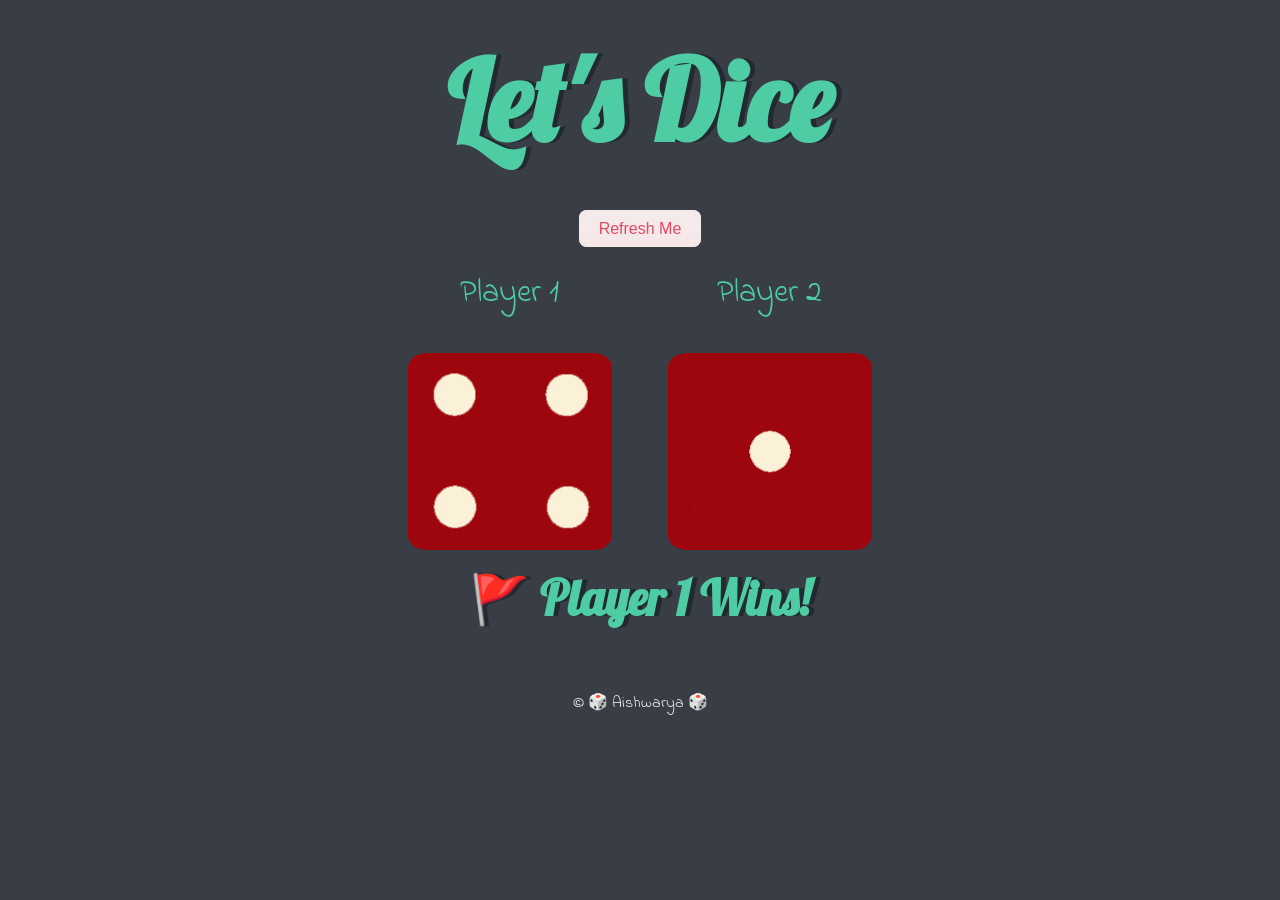
<file: index.html>
<!DOCTYPE html>
<html lang="en" dir="ltr">
  <head>
    <meta charset="utf-8">
    <title>Dice Game</title>
    <link rel="icon" href="favicon.ico">
    <link rel="stylesheet" href="styles.css">
    <link href="https://fonts.googleapis.com/css?family=Indie+Flower|Lobster" rel="stylesheet">

  </head>
  <body>

    <div class="container">
      <h1>Let's Dice</h1>

      <div class="button">
        <a class="btn" href="index.html">Refresh Me</a>
      </div>

      <div class="dice">
        <p>Player 1</p>
        <img class="img1" src="images/dice6.png">
      </div>

      <div class="dice">
        <p>Player 2</p>
        <img class="img2" src="images/dice6.png">
      </div>

      <h3>Result</h3>

    </div>

    <script src="index.js" charset="utf-8"></script>
  </body>

  <footer>
    © 🎲 Aishwarya 🎲
  </footer>
</html>
</file>
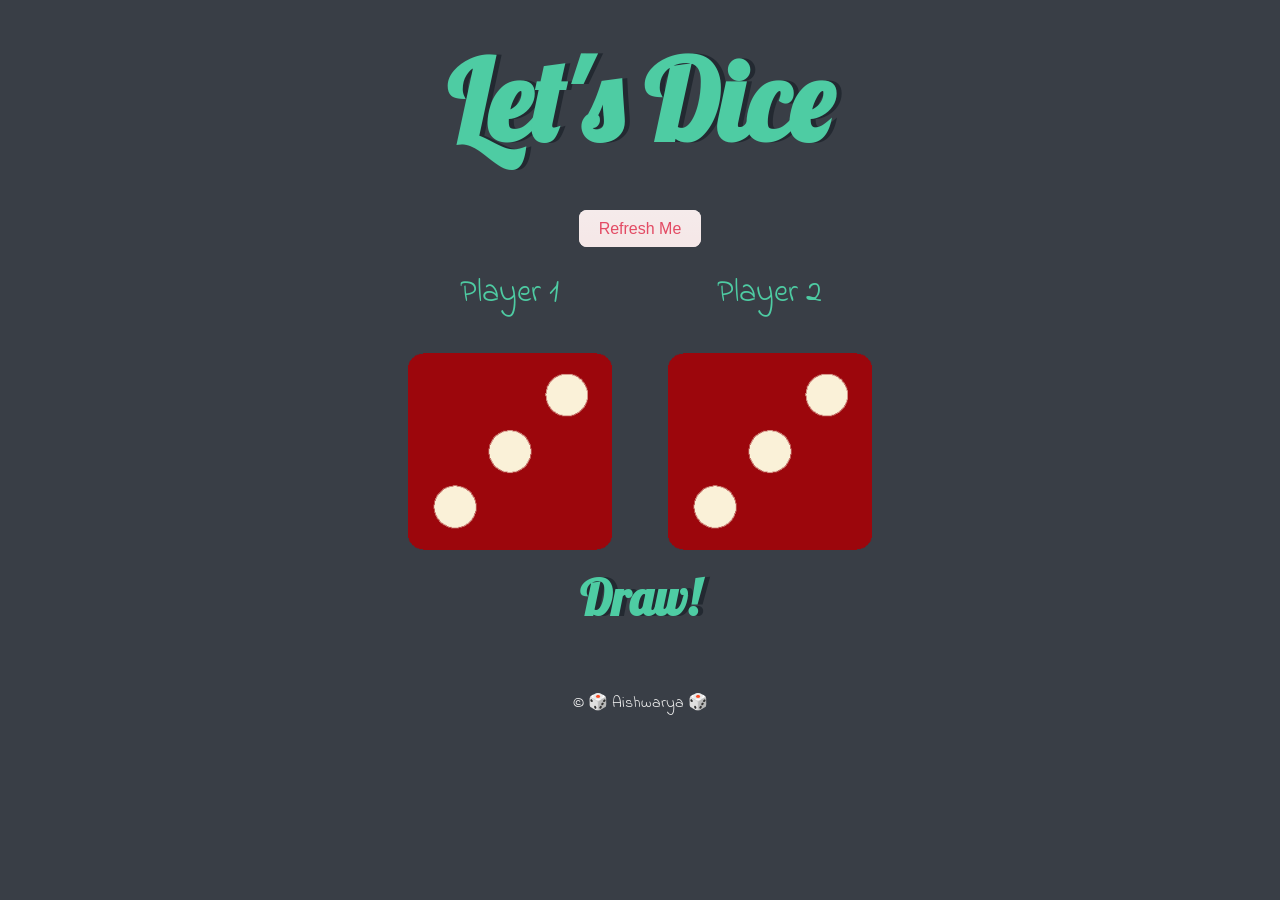
<file: dice.html>
<!DOCTYPE html>
<html lang="en" dir="ltr">
  <head>
    <meta charset="utf-8">
    <title>Dice Game</title>
    <link rel="icon" href="favicon.ico">
    <link rel="stylesheet" href="styles.css">
    <link href="https://fonts.googleapis.com/css?family=Indie+Flower|Lobster" rel="stylesheet">

  </head>
  <body>

    <div class="container">
      <h1>Let's Dice</h1>

      <div class="button">
        <a class="btn" href="dice.html">Refresh Me</a>
      </div>

      <div class="dice">
        <p>Player 1</p>
        <img class="img1" src="images/dice6.png">
      </div>

      <div class="dice">
        <p>Player 2</p>
        <img class="img2" src="images/dice6.png">
      </div>

      <h3>Result</h3>

    </div>

    <script src="index.js" charset="utf-8"></script>
  </body>

  <footer>
    © 🎲 Aishwarya 🎲
  </footer>
</html>
</file>
<file: styles.css>
.container {
  width: 70%;
  margin: auto;
  text-align: center;
}

.dice {
  text-align: center;
  display: inline-block;

}

.button {
  padding-top: 20px;
}

body {
  background-color: #393E46;
}

h1 {
  margin: 30px;
  font-family: 'Lobster', cursive;
  text-shadow: 5px 0 #232931;
  font-size: 7rem;
  color: #4ECCA3;
  padding: 30px auto;
}

h3 {
  margin : 10px;
  font-family: 'Lobster', cursive;
  text-shadow: 5px 0 #232931;
  font-size: 3rem;
  color: #4ECCA3;
}

p {
  font-size: 2rem;
  color: #4ECCA3;
  font-family: 'Indie Flower', cursive;
}

img {
  width: 80%;
}

footer {
  margin-top: 5%;
  color: #EEEEEE;
  text-align: center;
  font-family: 'Indie Flower', cursive;

}

.btn {
  background: #f5ebeb;
  background-image: -webkit-linear-gradient(top, #f5ebeb, #f5e7e7);
  background-image: -moz-linear-gradient(top, #f5ebeb, #f5e7e7);
  background-image: -ms-linear-gradient(top, #f5ebeb, #f5e7e7);
  background-image: -o-linear-gradient(top, #f5ebeb, #f5e7e7);
  background-image: linear-gradient(to bottom, #f5ebeb, #f5e7e7);
  -webkit-border-radius: 8;
  -moz-border-radius: 8;
  border-radius: 8px;
  font-family: Arial;
  color: #e34b64;
  font-size: 16px;
  padding: 10px 20px 10px 20px;
  text-decoration: none;
}

.btn:hover {
  background: #f5e7e7;
  background-image: -webkit-linear-gradient(top, #f5e7e7, #f5e7e7);
  background-image: -moz-linear-gradient(top, #f5e7e7, #f5e7e7);
  background-image: -ms-linear-gradient(top, #f5e7e7, #f5e7e7);
  background-image: -o-linear-gradient(top, #f5e7e7, #f5e7e7);
  background-image: linear-gradient(to bottom, #f5e7e7, #f5e7e7);
  text-decoration: none;
}
</file>
